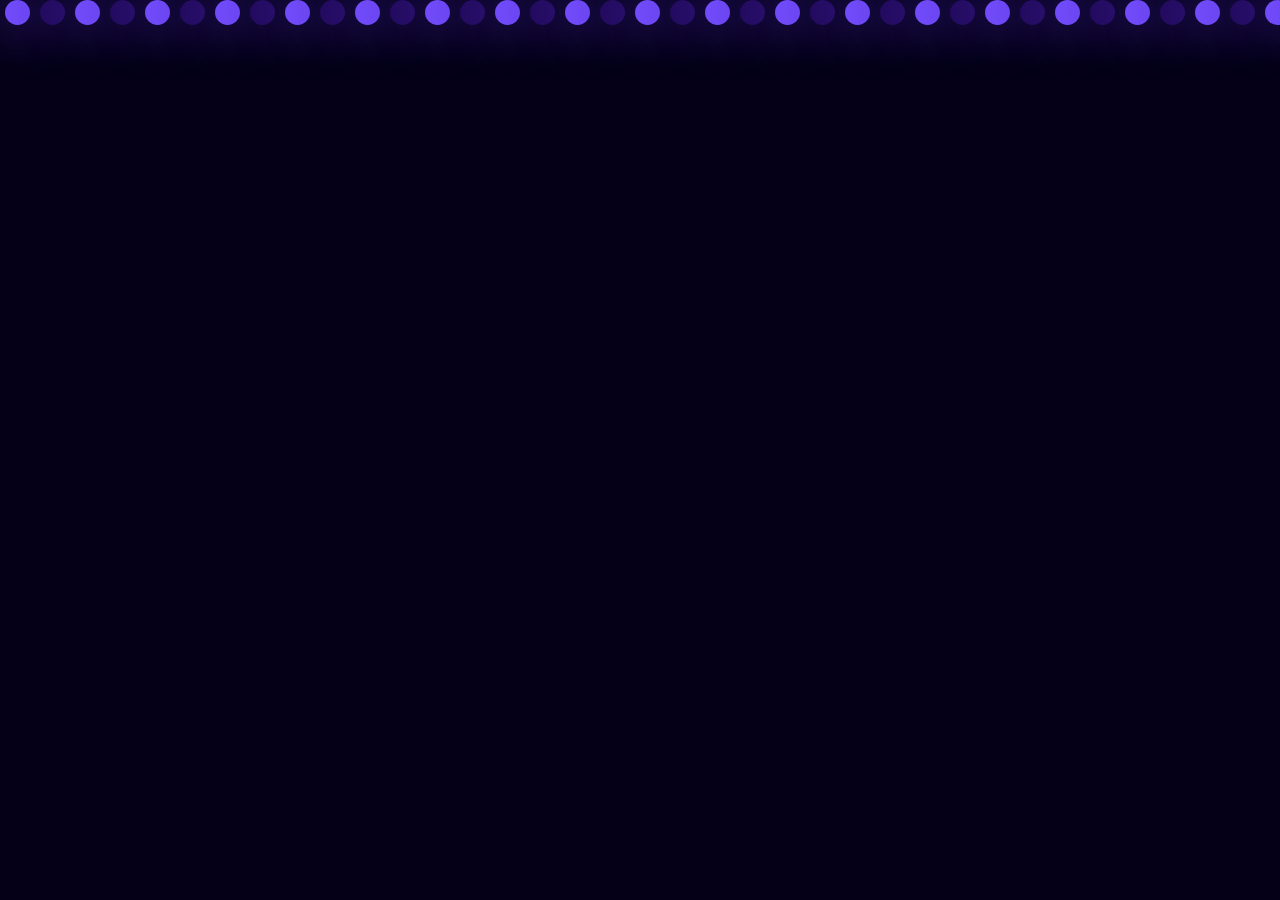
<file: fundo-animado/index.html>
<!DOCTYPE html>
<html lang="pt-br">
    <head>
        <meta charset="UTF-8">
        <meta http-equiv="X-UA-Compatible" content="IE=edge">
        <meta name="viewport" content="width=device-width, initial-scale=1.0">
        <title>Fundo animado</title>
        <link rel="stylesheet" href="style.css">
    </head>
    <body>
        <section class="container">
            <div class="items">
                <div class="items-div" style="--a:22"></div>
                <div class="items-div" style="--a:42"></div>
                <div class="items-div" style="--a:12"></div>
                <div class="items-div" style="--a:33"></div>
                <div class="items-div" style="--a:12"></div>
                <div class="items-div" style="--a:24"></div>
                <div class="items-div" style="--a:49"></div>
                <div class="items-div" style="--a:1"></div>
                <div class="items-div" style="--a:36"></div>
                <div class="items-div" style="--a:11"></div>
                <div class="items-div" style="--a:77"></div>
                <div class="items-div" style="--a:13"></div>
                <div class="items-div" style="--a:133"></div>
                <div class="items-div" style="--a:3"></div>
                <div class="items-div" style="--a:132"></div>
                <div class="items-div" style="--a:29"></div>
                <div class="items-div" style="--a:41"></div>
                <div class="items-div" style="--a:18"></div>
                <div class="items-div" style="--a:31"></div>
                <div class="items-div" style="--a:19"></div>
                <div class="items-div" style="--a:2"></div>
                <div class="items-div" style="--a:88"></div>
                <div class="items-div" style="--a:17"></div>
                <div class="items-div" style="--a:32"></div>
                <div class="items-div" style="--a:13"></div>
                <div class="items-div" style="--a:29"></div>
                <div class="items-div" style="--a:42"></div>
                <div class="items-div" style="--a:34"></div>
                <div class="items-div" style="--a:31"></div>
                <div class="items-div" style="--a:1"></div>
                <div class="items-div" style="--a:63"></div>
                <div class="items-div" style="--a:122"></div>
                <div class="items-div" style="--a:22"></div>
                <div class="items-div" style="--a:41"></div>
                <div class="items-div" style="--a:11"></div>
                <div class="items-div" style="--a:37"></div>
                <div class="items-div" style="--a:11"></div>
                <div class="items-div" style="--a:29"></div>
                <div class="items-div" style="--a:6"></div>
                <div class="items-div" style="--a:132"></div>
                <div class="items-div" style="--a:31"></div>
                <div class="items-div" style="--a:89"></div>
            </div>
        </section>
    </body>
</html>
</file>
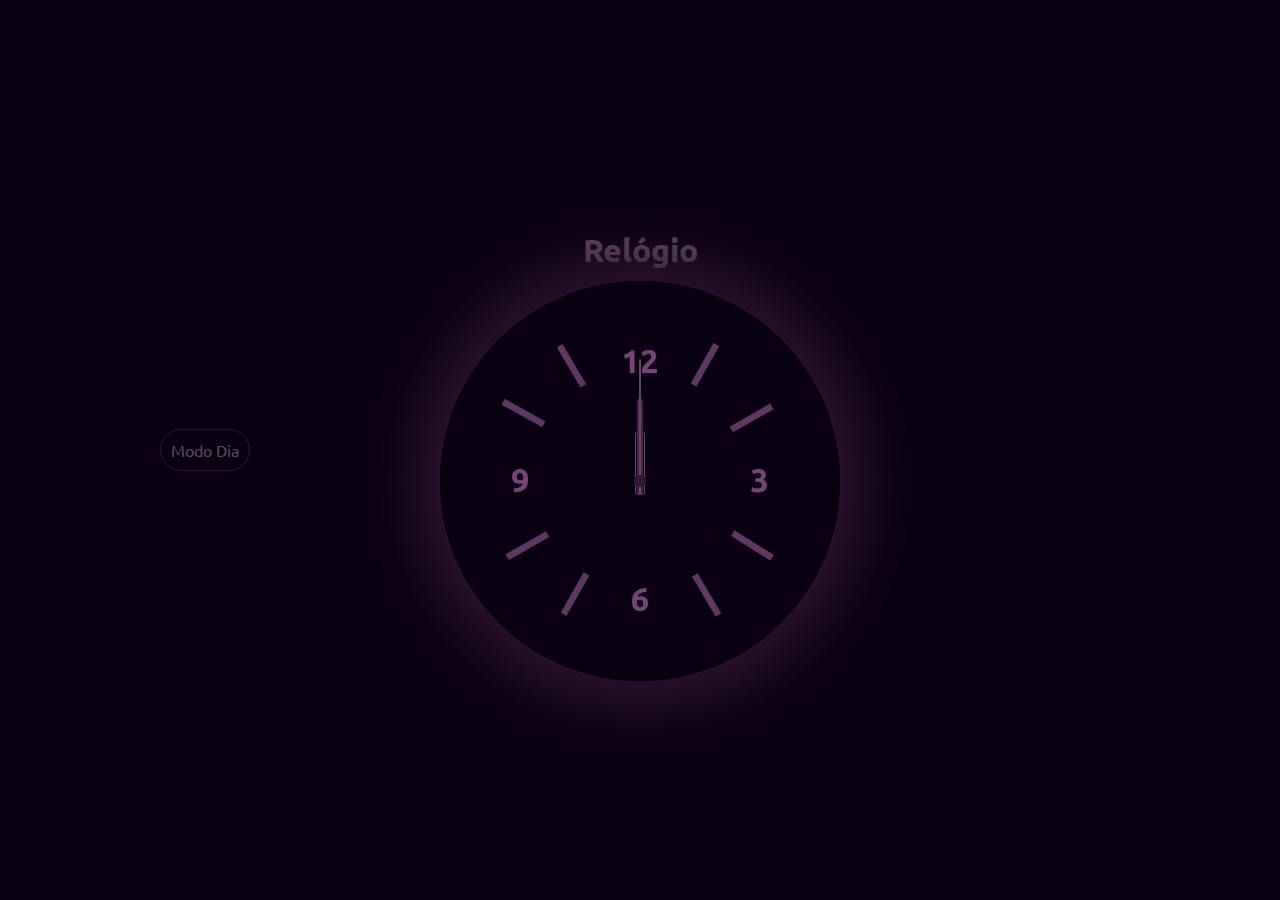
<file: Relógio/index.html>
<!DOCTYPE html>
<html lang="pt-br">
<head>
    <meta charset="UTF-8">
    <meta http-equiv="X-UA-Compatible" content="IE=edge">
    <meta name="viewport" content="width=device-width, initial-scale=1.0">
    <title>Relógio</title>
    <script src="script.js" defer></script>
    <link rel="stylesheet" href="style.css">
</head>
<body>
    <main>
        <h1>Relógio</h1>
        <section class="relogio-section">
            <div id="relogio-centro"></div>
            <div id="segundos"></div>
            <div id="minutos"></div>
            <div id="horas"></div>
        </section>
        <section class="botao">
            <div class="botao-interior">
                <p>Modo Dia</p>
            </div>
        </section>
    </main>
</body>
</html>
</file>
<file: fundo-animado/style.css>
*{
    padding: 0;
    margin: 0;
    box-sizing: border-box;
}
body{
    background-color: rgb(5, 0, 23);
    width: 100%;
    height: 100vh;
}

.container{
    position: relative;
    width: 100%;
    height: 100vh;
    overflow: hidden;
}
.items{
    position: absolute;
    display: flex;
}
.items-div{
    width: 25px;
    height: 25px;
    border-radius: 50%;
    margin: 0 5px;
    background-color: rgb(116, 78, 255);
    box-shadow: 0px 0px 50px 8px rgba(116, 78, 255,.44);
    animation: anima-fundo calc(270s / var(--a)) ease-in-out infinite;
}
.items-div:nth-of-type(even){
    background-color: rgb(34, 10, 92);
    box-shadow: 0px 0px 50px 8px rgba(34, 10, 92,.44)
}
@keyframes anima-fundo{
    0%{
        transform: translateY(100vh) scale(0);
    }
    50%{
        transform: translateY(50vh) scale(0.8);
    }
    100%{
        transform: translateY(-10vh) scale(0);
    }
}
</file>
<file: Relógio/style.css>
@import url('https://fonts.googleapis.com/css2?family=Ubuntu:ital,wght@0,300;0,400;0,700;1,300;1,400;1,700&display=swap');
*{
    padding: 0;
    margin: 0;
    box-sizing: border-box;
    font-family: 'Ubuntu', sans-serif;
}
main{
    height: 100vh;
    background-color: rgb(9, 0, 17);
    color: rgb(93, 75, 93);
    display: flex;
    flex-direction: column;
    justify-content: center;
    align-items: center;
}
h1{
    margin: 10px;
}
.relogio-section{
    border-radius: 400px;
    box-shadow: 0px 0px 66px 21px rgba(51,22,51,1);
    width: 400px;
    height: 400px;
    display: flex;
    justify-content: center;
    align-items: center;
    background-image: url("./src/img/fundo-relogio.png");
    background-size: cover;
}
#relogio-centro{
    background-color:  rgba(51,22,51,1);
    width: 12px;
    height: 12px;
    border-radius: 50%;
    position: absolute;
    z-index: 1000;
}
#segundos{
    height: 136px;
    width: 2px;
    border-radius: 2px;
    background-color: rgb(93, 75, 93);
    bottom: 45vh;
    position: absolute;
    z-index: 100;
}
#minutos{
    height: 96px;
    width: 6px;
    border-radius: 2px;
    background-color: rgb(85, 26, 85);
    bottom: 45vh;
    position: absolute;
    z-index: 20;
}
#horas{
    height: 64px;
    width: 10px;
    border-radius: 3px;
    border: 1px solid rgb(93, 75, 93);
    background-color: rgb(9, 0, 17);
    bottom: 45vh;
    position: absolute;
    z-index: 10;
}
.botao{
    position: absolute;
    background: rgb(9, 0, 17);
    border: 1px solid rgba(51,22,51,1);
    color: rgb(93, 75, 93);
    left: 12.5%;
    border-radius: 100px;
    padding: 10px;
    cursor: pointer;
}
</file>
